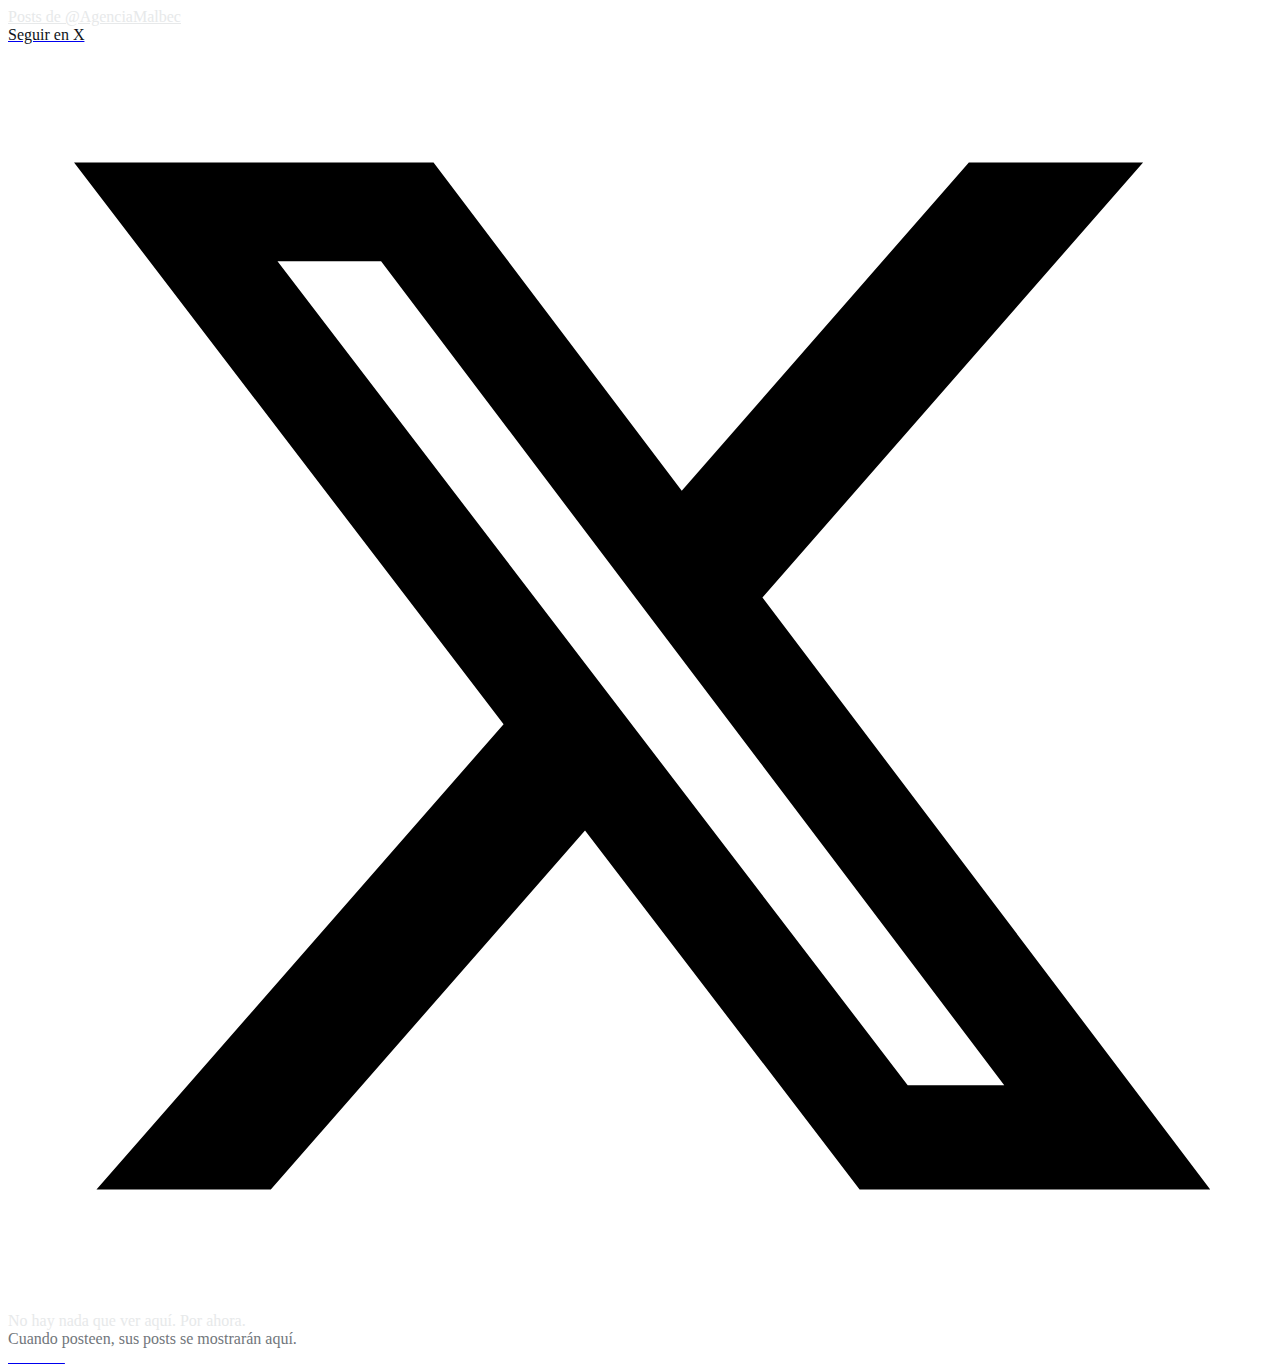
<file: Agencia Malbec_files/AgenciaMalbec.html>
<!DOCTYPE html>
<!-- saved from url=(1535)https://syndication.twitter.com/srv/timeline-profile/screen-name/AgenciaMalbec?dnt=true&embedId=twitter-widget-7&features=[base64]%3D%3D&frame=false&hideBorder=false&hideFooter=false&hideHeader=false&hideScrollBar=false&lang=es&maxHeight=600px&origin=https%3A%2F%2Fpublish.twitter.com%2F%23&sessionId=2cc3587c0d850e5a1eea76e69306e2fc5674f189&showHeader=true&showReplies=false&theme=dark&transparent=false&widgetsVersion=aaf4084522e3a%3A1674595607486 -->
<html lang="es" style="overflow-y: scroll; overscroll-behavior-y: none;"><head><meta http-equiv="Content-Type" content="text/html; charset=UTF-8"><style>input::placeholder { user-select: none; -webkit-user-select: none; } iframe { color-scheme: auto; }button { text-align: inherit; font-size: inherit; font-family: inherit; color: inherit }</style><style>@font-face {
  font-family: TwitterChirp;
  src: url(https://abs.twimg.com/responsive-web/client-web/Chirp-Light.3a18e64a.woff2) format('woff2'), url(https://abs.twimg.com/responsive-web/client-web/Chirp-Light.7a5673aa.woff) format('woff');
  font-weight: 300;
  font-style: 'normal';
  font-display: 'swap';
}
@font-face {
  font-family: TwitterChirp;
  src: url(https://abs.twimg.com/responsive-web/client-web/Chirp-Regular.80fda27a.woff2) format('woff2'), url(https://abs.twimg.com/responsive-web/client-web/Chirp-Regular.60b215ba.woff) format('woff');
  font-weight: 400;
  font-style: 'normal';
  font-display: 'swap';
}
@font-face {
  font-family: TwitterChirp;
  src: url(https://abs.twimg.com/responsive-web/client-web/Chirp-Medium.f8e2739a.woff2) format('woff2'), url(https://abs.twimg.com/responsive-web/client-web/Chirp-Medium.20fc288a.woff) format('woff');
  font-weight: 500;
  font-style: 'normal';
  font-display: 'swap';
}
@font-face {
  font-family: TwitterChirp;
  src: url(https://abs.twimg.com/responsive-web/client-web/Chirp-Bold.ebb56aba.woff2) format('woff2'), url(https://abs.twimg.com/responsive-web/client-web/Chirp-Bold.a573679a.woff) format('woff');
  font-weight: 700;
  font-style: 'normal';
  font-display: 'swap';
}
@font-face {
  font-family: TwitterChirp;
  src: url(https://abs.twimg.com/responsive-web/client-web/Chirp-Heavy.f44ae4ea.woff2) format('woff2'), url(https://abs.twimg.com/responsive-web/client-web/Chirp-Heavy.d70ec7ca.woff) format('woff');
  font-weight: 800;
  font-style: 'normal';
  font-display: 'swap';
}
@font-face {
  font-family: TwitterChirpExtendedHeavy;
  src: url(https://abs.twimg.com/fonts/v1/chirp-extended-heavy-web.woff2) format('woff2'), url(https://abs.twimg.com/fonts/v1/chirp-extended-heavy-web.woff) format('woff');
  font-weight: 800;
  font-style: 'normal';
  font-display: 'swap';
}</style><style id="react-native-stylesheet"></style><meta content="width=device-width, initial-scale=1" name="viewport"><meta name="next-head-count" content="2"><noscript data-n-css=""></noscript><script defer="" nomodule="" src="./polyfills-a40ef1678bae11e696dba45124eadd70.js.descarga"></script><script src="./runtime-b1c52fd0a13ead5fcf6b.js.descarga" defer=""></script><script src="./modules-96ebc7ac3ad66d681a3d.js.descarga" defer=""></script><script src="./main-babd9234dc048fb47339.js.descarga" defer=""></script><script src="./_app-a9c9f1a99e4414675fb1.js.descarga" defer=""></script><script src="./[screenName]-0517bdda27d5006a5a2d.js.descarga" defer=""></script><script src="./_buildManifest.js.descarga" defer=""></script><script src="./_ssgManifest.js.descarga" defer=""></script></head><body><div id="__next"><div dir="ltr" lang="es" class="css-175oi2r"><div class="css-175oi2r"><div class="css-175oi2r r-1udh08x r-kemksi r-1roi411 r-1q9bdsx r-rs99b7" style="max-height: 600px;"><div class="css-175oi2r r-1mlwlqe r-18kxxzh r-1q142lx r-38sf4c r-qklmqi"><a href="https://twitter.com/AgenciaMalbec?ref_src=twsrc%5Etfw%7Ctwcamp%5Eembeddedtimeline%7Ctwterm%5Escreen-name%3AAgenciaMalbec%7Ctwcon%5Es2" rel="noopener noreferrer nofollow" target="_blank" role="link" class="css-175oi2r r-6koalj r-18u37iz r-xyw6el r-o7ynqc r-6416eg r-1ny4l3l r-1loqt21"><div class="css-175oi2r r-16y2uox r-1wbh5a2 r-1puc7w4"><a href="https://twitter.com/AgenciaMalbec?ref_src=twsrc%5Etfw%7Ctwcamp%5Eembeddedtimeline%7Ctwterm%5Escreen-name%3AAgenciaMalbec%7Ctwcon%5Es2" dir="auto" rel="noopener noreferrer nofollow" target="_blank" role="link" class="css-146c3p1 r-bcqeeo r-1ttztb7 r-qvutc0 r-1qd0xha r-1blvdjr r-vrz42v r-b88u0q r-1loqt21" style="text-overflow: unset; color: rgb(231, 233, 234);"><span class="css-1jxf684 r-bcqeeo r-1ttztb7 r-qvutc0 r-poiln3" style="text-overflow: unset;">Posts de @AgenciaMalbec</span></a></div><a href="https://twitter.com/intent/follow?screen_name=AgenciaMalbec&amp;ref_src=twsrc%5Etfw%7Ctwcamp%5Eembeddedtimeline%7Ctwterm%5Escreen-name%3AAgenciaMalbec%7Ctwcon%5Es2" rel="noopener noreferrer nofollow" target="_blank" role="link" class="css-175oi2r r-sdzlij r-1phboty r-rs99b7 r-lrvibr r-10ptun7 r-1ez5h0i r-15ysp7h r-4wgw6l r-3pj75a r-o7ynqc r-6416eg r-1ny4l3l r-1loqt21" style="background-color: rgb(239, 243, 244); border-color: rgba(0, 0, 0, 0);"><div dir="auto" class="css-146c3p1 r-bcqeeo r-qvutc0 r-1qd0xha r-q4m81j r-a023e6 r-rjixqe r-b88u0q r-1awozwy r-6koalj r-18u37iz r-16y2uox r-1777fci" style="text-overflow: unset; color: rgb(15, 20, 25);"><span class="css-1jxf684 r-dnmrzs r-1udh08x r-3s2u2q r-bcqeeo r-1ttztb7 r-qvutc0 r-poiln3 r-1b43r93 r-1cwl3u0" style="text-overflow: unset;"><span class="css-1jxf684 r-bcqeeo r-1ttztb7 r-qvutc0 r-poiln3" style="text-overflow: unset;">Seguir en X</span></span></div></a></a></div><div class="css-175oi2r r-150rngu r-eqz5dr r-11yh6sk r-agouwx r-1mlwlqe r-16y2uox r-1wbh5a2 r-1rnoaur"><div class="css-175oi2r"><div class="css-175oi2r r-1kihuf0 r-1xk7izq r-f8sm7e r-jzhu7e r-1fkl15p r-13qz1uu r-q4m81j" data-testid="emptyState"><div class="css-175oi2r"><div dir="auto" class="css-146c3p1 r-bcqeeo r-qvutc0 r-1qd0xha r-fdjqy7 r-1yjpyg1 r-ueyrd6 r-1vr29t4 r-5oul0u" data-testid="empty_state_header_text" style="text-overflow: unset; color: rgb(231, 233, 234);"><div class="css-175oi2r r-xoduu5"><svg viewBox="0 0 24 24" aria-hidden="true" class="r-4qtqp9 r-yyyyoo r-dnmrzs r-bnwqim r-lrvibr r-m6rgpd r-1r8g8re r-emhjjp r-1acpoxo"><g><path d="M18.244 2.25h3.308l-7.227 8.26 8.502 11.24H16.17l-5.214-6.817L4.99 21.75H1.68l7.73-8.835L1.254 2.25H8.08l4.713 6.231zm-1.161 17.52h1.833L7.084 4.126H5.117z"></path></g></svg>No hay nada que ver aquí. Por ahora.</div></div><div dir="auto" class="css-146c3p1 r-bcqeeo r-qvutc0 r-1qd0xha r-fdjqy7 r-a023e6 r-rjixqe r-16dba41 r-1nxhmzv" data-testid="empty_state_body_text" style="text-overflow: unset; color: rgb(113, 118, 123);"><span class="css-1jxf684 r-bcqeeo r-1ttztb7 r-qvutc0 r-poiln3" style="text-overflow: unset;">Cuando posteen, sus posts se mostrarán aquí.</span></div><a href="https://twitter.com/AgenciaMalbec?ref_src=twsrc%5Etfw%7Ctwcamp%5Eembeddedtimeline%7Ctwterm%5Escreen-name%3AAgenciaMalbec%7Ctwcon%5Es1" rel="noopener noreferrer nofollow" target="_blank" role="link" class="css-175oi2r r-sdzlij r-1phboty r-rs99b7 r-lrvibr r-k200y r-1j93nrh r-1mnahxq r-19yznuf r-64el8z r-1fkl15p r-o7ynqc r-6416eg r-1ny4l3l r-1loqt21" data-testid="empty_state_button_text" style="background-color: rgb(29, 155, 240); border-color: rgba(0, 0, 0, 0);"><div dir="auto" class="css-146c3p1 r-bcqeeo r-qvutc0 r-1qd0xha r-q4m81j r-a023e6 r-rjixqe r-b88u0q r-1awozwy r-6koalj r-18u37iz r-16y2uox r-1777fci" style="text-overflow: unset; color: rgb(255, 255, 255);"><span class="css-1jxf684 r-dnmrzs r-1udh08x r-3s2u2q r-bcqeeo r-1ttztb7 r-qvutc0 r-poiln3 r-1inkyih r-rjixqe" style="text-overflow: unset;"><span class="css-1jxf684 r-bcqeeo r-1ttztb7 r-qvutc0 r-poiln3" style="text-overflow: unset;">Ver en X</span></span></div></a></div></div></div></div></div></div></div></div><script id="__NEXT_DATA__" type="application/json">{"props":{"pageProps":{"contextProvider":{"features":{"tfw_timeline_list":{"bucket":[],"version":null},"tfw_follower_count_sunset":{"bucket":true,"version":null},"tfw_tweet_edit_backend":{"bucket":"on","version":null},"tfw_refsrc_session":{"bucket":"on","version":null},"tfw_fosnr_soft_interventions_enabled":{"bucket":"on","version":null},"tfw_mixed_media_15897":{"bucket":"treatment","version":null},"tfw_experiments_cookie_expiration":{"bucket":1209600,"version":null},"tfw_show_birdwatch_pivots_enabled":{"bucket":"on","version":null},"tfw_duplicate_scribes_to_settings":{"bucket":"on","version":null},"tfw_use_profile_image_shape_enabled":{"bucket":"on","version":null},"tfw_video_hls_dynamic_manifests_15082":{"bucket":"true_bitrate","version":null},"tfw_legacy_timeline_sunset":{"bucket":true,"version":null},"tfw_tweet_edit_frontend":{"bucket":"on","version":null}},"scribeData":{"client_version":"aaf4084522e3a:1674595607486","dnt":true,"widget_id":"twitter-widget-7","widget_origin":"https://publish.twitter.com/","widget_frame":"false","widget_partner":"","widget_site_screen_name":"","widget_site_user_id":"","widget_creator_screen_name":"","widget_creator_user_id":"","widget_iframe_version":"30b4041:1715703883585","widget_data_source":"screen-name:AgenciaMalbec","session_id":"2cc3587c0d850e5a1eea76e69306e2fc5674f189"},"messengerContext":{"embedId":"twitter-widget-7"},"hasResults":true,"lang":"es","theme":"darker"},"lang":"es","maxHeight":600,"showHeader":true,"hideBorder":false,"hideFooter":false,"hideScrollBar":false,"transparent":false,"timeline":{"entries":[]},"headerProps":{"screenName":"AgenciaMalbec"}},"__N_SSP":true},"page":"/timeline-profile/screen-name/[screenName]","query":{"dnt":"true","embedId":"twitter-widget-7","features":"[base64]","frame":"false","hideBorder":"false","hideFooter":"false","hideHeader":"false","hideScrollBar":"false","lang":"es","maxHeight":"600px","origin":"https://publish.twitter.com/#","sessionId":"2cc3587c0d850e5a1eea76e69306e2fc5674f189","showHeader":"true","showReplies":"false","theme":"dark","transparent":"false","widgetsVersion":"aaf4084522e3a:1674595607486","screenName":"AgenciaMalbec"},"buildId":"H8u53u8SWsWwviLqzqhm-","assetPrefix":"https://platform.twitter.com","isFallback":false,"gssp":true,"customServer":true,"scriptLoader":[]}</script><next-route-announcer><p aria-live="assertive" id="__next-route-announcer__" role="alert" style="border: 0px; clip: rect(0px, 0px, 0px, 0px); height: 1px; margin: -1px; overflow: hidden; padding: 0px; position: absolute; width: 1px; white-space: nowrap; overflow-wrap: normal;"></p></next-route-announcer></body></html>
</file>
